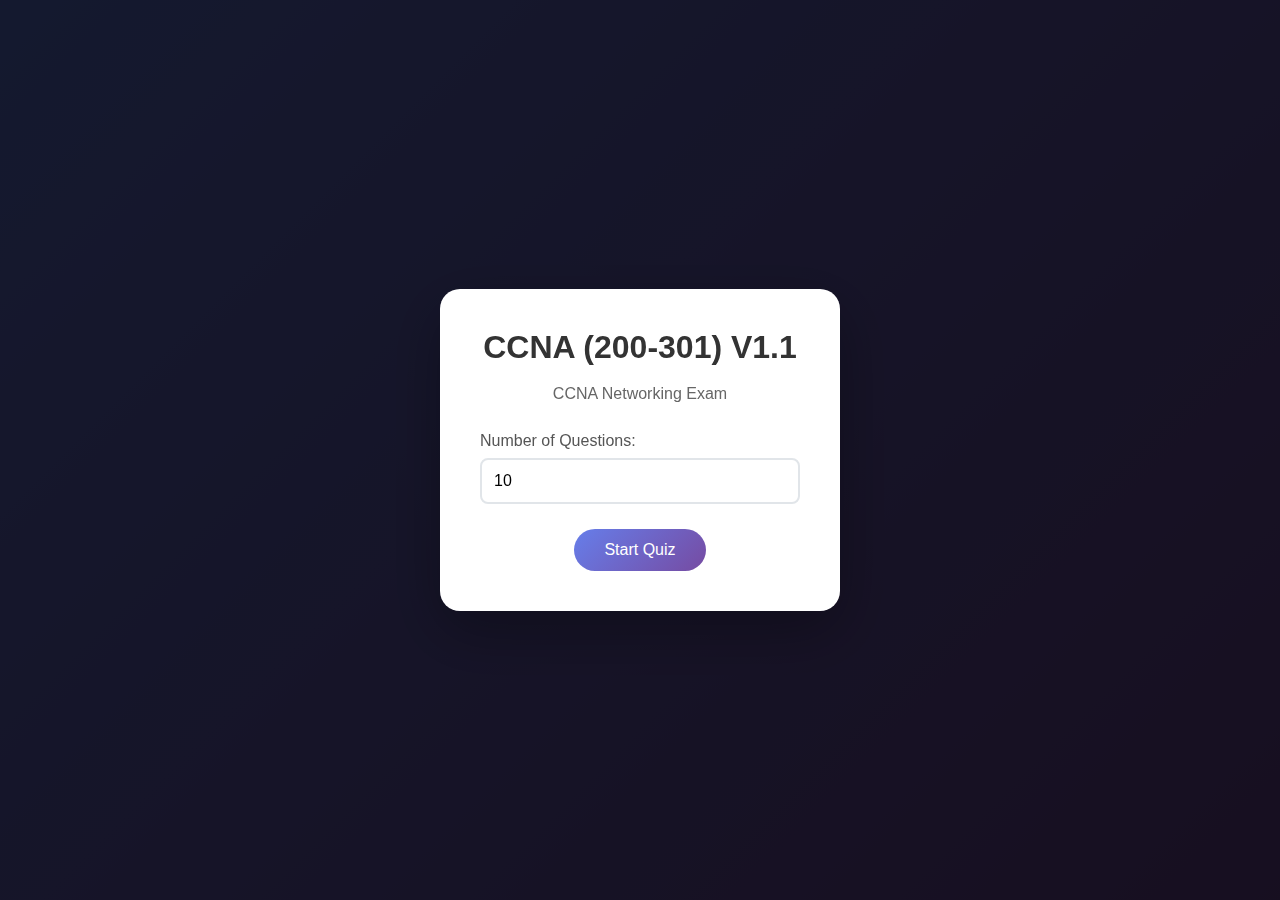
<file: index_2.html>
<!DOCTYPE html>
<html lang="en">
<head>
  <meta charset="UTF-8">
  <meta name="viewport" content="width=device-width, initial-scale=1.0">
  <title>Quiz App</title>
  <style>
:root {
    /* Primary Colors */
    --color-primary: #667eea;
    --color-primary-dark: #764ba2;
    --color-primary-light: #f0f2ff;
    
    /* Semantic Colors */
    --color-success: #28a745;
    --color-success-bg: #d1edcc;
    --color-success-text: #155724;
    --color-error: #dc3545;
    --color-error-bg: #f8d7da;
    --color-error-text: #721c24;
    
    /* Neutral Colors */
    --color-white: #ffffff;
    --color-bg-light: #f8f9fa;
    --color-border: #e1e5e9;
    --color-text-dark: #333333;
    --color-text-medium: #555555;
    --color-text-light: #666666;
    --color-gray: #6c757d;
    --color-gray-dark: #545b62;
    
    /* Overlay */
    --color-overlay: rgba(0, 0, 0, 0.8);
    --color-overlay-light: rgba(255, 255, 255, 0.3);
    
    /* Spacing */
    --spacing-xs: 8px;
    --spacing-sm: 12px;
    --spacing-md: 15px;
    --spacing-lg: 20px;
    --spacing-xl: 25px;
    --spacing-2xl: 30px;
    --spacing-3xl: 40px;
    
    /* Border Radius */
    --radius-sm: 6px;
    --radius-md: 8px;
    --radius-lg: 10px;
    --radius-xl: 20px;
    --radius-pill: 25px;
    
    /* Shadows */
    --shadow-sm: 0 4px 15px rgba(0, 0, 0, 0.1);
    --shadow-md: 0 20px 60px rgba(0, 0, 0, 0.1);
    --shadow-lg: 0 20px 60px rgba(0, 0, 0, 0.3);
    --shadow-primary: 0 8px 25px rgba(102, 126, 234, 0.4);
    --shadow-gray: 0 8px 25px rgba(108, 117, 125, 0.4);
}

* {
    margin: 0;
    padding: 0;
    box-sizing: border-box;
}

body {
    font-family: 'Segoe UI', Tahoma, Geneva, Verdana, sans-serif;
    background: linear-gradient(135deg, var(--color-primary) 0%, var(--color-primary-dark) 100%);
    min-height: 100vh;
    display: flex;
    align-items: center;
    justify-content: center;
    padding: var(--spacing-lg);
}

.hidden {
    display: none !important;
}

/* Modal Styles */
.modal {
    position: fixed;
    top: 0;
    left: 0;
    width: 100%;
    height: 100%;
    background: var(--color-overlay);
    display: flex;
    align-items: center;
    justify-content: center;
    z-index: 1000;
    animation: fadeIn 0.3s ease;
}

.modal-content {
    background: var(--color-white);
    padding: var(--spacing-3xl);
    border-radius: var(--radius-xl);
    box-shadow: var(--shadow-lg);
    text-align: center;
    max-width: 400px;
    width: 100%;
    animation: slideIn 0.3s ease;
}

.modal-content h1 {
    color: var(--color-text-dark);
    margin-bottom: var(--spacing-md);
    font-size: 2em;
}

.modal-content p {
    color: var(--color-text-light);
    margin-bottom: var(--spacing-xl);
    line-height: 1.6;
}

.input-group {
    margin-bottom: var(--spacing-xl);
    text-align: left;
}

.input-group label {
    display: block;
    margin-bottom: var(--spacing-xs);
    color: var(--color-text-medium);
    font-weight: 500;
}

.input-group input {
    width: 100%;
    padding: var(--spacing-sm);
    border: 2px solid var(--color-border);
    border-radius: var(--radius-md);
    font-size: 16px;
    transition: border-color 0.3s;
}

.input-group input:focus {
    outline: none;
    border-color: var(--color-primary);
}

.btn {
    background: linear-gradient(135deg, var(--color-primary) 0%, var(--color-primary-dark) 100%);
    color: var(--color-white);
    border: none;
    padding: var(--spacing-sm) var(--spacing-2xl);
    border-radius: var(--radius-pill);
    font-size: 16px;
    cursor: pointer;
    transition: all 0.3s ease;
    font-weight: 500;
}

.btn:hover {
    transform: translateY(-2px);
    box-shadow: var(--shadow-primary);
}

/* Quiz Container */
.quiz-container {
    background: var(--color-white);
    border-radius: var(--radius-xl);
    box-shadow: var(--shadow-md);
    max-width: 800px;
    width: 100%;
    overflow: hidden;
    animation: slideIn 0.5s ease;
}

.quiz-header {
    background: linear-gradient(135deg, var(--color-primary) 0%, var(--color-primary-dark) 100%);
    color: var(--color-white);
    padding: var(--spacing-xl);
    text-align: center;
}

.progress-bar {
    background: var(--color-overlay-light);
    height: 8px;
    border-radius: 4px;
    margin-top: var(--spacing-md);
    overflow: hidden;
}

.progress-fill {
    background: var(--color-white);
    height: 100%;
    border-radius: 4px;
    transition: width 0.5s ease;
    width: 0%;
}

.quiz-body {
    padding: var(--spacing-3xl);
}

.question-container {
    margin-bottom: var(--spacing-2xl);
}

/* Question ID Badge in Controls */
.question-id {
    background: linear-gradient(135deg, var(--color-primary) 0%, var(--color-primary-dark) 100%);
    color: var(--color-white);
    padding: var(--spacing-xs) var(--spacing-md);
    border-radius: var(--radius-md);
    font-weight: 600;
    font-size: 0.85em;
    white-space: nowrap;
    box-shadow: var(--shadow-sm);
    letter-spacing: 0.5px;
    margin-right: auto;
}

.question-title {
    white-space: pre-line;
    font-size: 1.4em;
    color: var(--color-text-dark);
    margin-bottom: var(--spacing-lg);
    line-height: 1.5;
}

.question-image {
    max-width: 100%;
    max-height: 300px;
    border-radius: var(--radius-lg);
    margin-bottom: var(--spacing-lg);
    box-shadow: var(--shadow-sm);
}

/* Choice Styles */
.choices {
    display: grid;
    gap: var(--spacing-sm);
}

.choice-item {
    display: flex;
    align-items: flex-start;
    padding: var(--spacing-md);
    border: 2px solid var(--color-border);
    border-radius: var(--radius-lg);
    cursor: pointer;
    transition: all 0.3s ease;
    background: var(--color-bg-light);
    min-height: auto;
}

.choice-item label {
    white-space: pre-line;
    line-height: 1.4;
    text-align: left;
    cursor: pointer;
    flex: 1;
}

.choice-item:hover {
    border-color: var(--color-primary);
    background: var(--color-primary-light);
}

.choice-item input {
    margin-right: var(--spacing-sm);
    transform: scale(1.2);
    cursor: pointer;
}

.choice-item.correct {
    background: var(--color-success-bg);
    border-color: var(--color-success);
    color: var(--color-success-text);
}

.choice-item.incorrect {
    background: var(--color-error-bg);
    border-color: var(--color-error);
    color: var(--color-error-text);
}

.choice-item.correct::after {
    content: '✓';
    margin-left: auto;
    font-weight: bold;
    color: var(--color-success);
}

.choice-item.incorrect::after {
    content: '✗';
    margin-left: auto;
    font-weight: bold;
    color: var(--color-error);
}

/* Matching Styles */
.matching-container {
    display: grid;
    gap: var(--spacing-md);
}

.matching-item {
    display: flex;
    align-items: center;
    padding: var(--spacing-md);
    background: var(--color-bg-light);
    border-radius: var(--radius-lg);
    border: 2px solid var(--color-border);
}

.matching-text {
    flex: 1;
    font-weight: 500;
    color: var(--color-text-dark);
}

.matching-arrow {
    margin: 0 var(--spacing-md);
    color: var(--color-primary);
    font-weight: bold;
}

.matching-select {
    flex: 1;
    padding: var(--spacing-xs) var(--spacing-sm);
    border: 1px solid #ddd;
    border-radius: var(--radius-sm);
    font-size: 14px;
}

.matching-select.correct {
    background: var(--color-success-bg);
    border-color: var(--color-success);
}

.matching-select.incorrect {
    background: var(--color-error-bg);
    border-color: var(--color-error);
}

/* Quiz Controls */
.quiz-controls {
    display: flex;
    justify-content: flex-end;
    align-items: center;
    gap: var(--spacing-md);
    padding: var(--spacing-2xl);
    background: var(--color-bg-light);
    border-top: 1px solid var(--color-border);
}

.btn-secondary {
    background: var(--color-gray);
}

.btn-secondary:hover {
    background: var(--color-gray-dark);
    box-shadow: var(--shadow-gray);
}

/* Results */
.results-container {
    text-align: center;
    padding: var(--spacing-3xl);
}

.results-title {
    font-size: 2.5em;
    color: var(--color-text-dark);
    margin-bottom: var(--spacing-lg);
}

.score-display {
    font-size: 3em;
    font-weight: bold;
    color: var(--color-primary);
    margin: var(--spacing-lg) 0;
}

.score-breakdown {
    display: grid;
    grid-template-columns: repeat(auto-fit, minmax(150px, 1fr));
    gap: var(--spacing-lg);
    margin: var(--spacing-2xl) 0;
}

.score-item {
    padding: var(--spacing-lg);
    background: var(--color-bg-light);
    border-radius: var(--radius-lg);
    border: 2px solid var(--color-border);
}

.score-value {
    font-size: 1.8em;
    font-weight: bold;
    color: var(--color-text-dark);
}

.score-label {
    color: var(--color-text-light);
    margin-top: 5px;
}

.results-actions {
    display: flex;
    gap: var(--spacing-md);
    justify-content: center;
    flex-wrap: wrap;
    margin-top: var(--spacing-2xl);
}

/* Review Mode Styles */
.review-container {
    padding: var(--spacing-3xl);
}

.review-header {
    text-align: center;
    margin-bottom: var(--spacing-3xl);
}

.review-title {
    font-size: 2em;
    color: var(--color-text-dark);
    margin-bottom: var(--spacing-md);
}

.review-filter {
    display: flex;
    gap: var(--spacing-sm);
    justify-content: center;
    margin-top: var(--spacing-lg);
}

.filter-btn {
    padding: var(--spacing-xs) var(--spacing-lg);
    border: 2px solid var(--color-border);
    background: var(--color-white);
    border-radius: var(--radius-pill);
    cursor: pointer;
    transition: all 0.3s ease;
    font-weight: 500;
    color: var(--color-text-dark);
}

.filter-btn:hover {
    border-color: var(--color-primary);
    background: var(--color-primary-light);
}

.filter-btn.active {
    background: linear-gradient(135deg, var(--color-primary) 0%, var(--color-primary-dark) 100%);
    color: var(--color-white);
    border-color: var(--color-primary);
}

.review-questions {
    display: flex;
    flex-direction: column;
    gap: var(--spacing-2xl);
}

.review-question-card {
    background: var(--color-white);
    border: 2px solid var(--color-border);
    border-radius: var(--radius-lg);
    padding: var(--spacing-2xl);
    box-shadow: var(--shadow-sm);
}

.review-question-card.correct {
    border-color: var(--color-success);
    background: linear-gradient(to right, var(--color-success-bg) 0%, var(--color-white) 5%);
}

.review-question-card.incorrect {
    border-color: var(--color-error);
    background: linear-gradient(to right, var(--color-error-bg) 0%, var(--color-white) 5%);
}

.review-card-header {
    display: flex;
    align-items: center;
    justify-content: space-between;
    margin-bottom: var(--spacing-lg);
    flex-wrap: wrap;
    gap: var(--spacing-sm);
}

.review-question-number {
    font-weight: 600;
    color: var(--color-text-dark);
    font-size: 1.1em;
}

.review-status-badge {
    padding: var(--spacing-xs) var(--spacing-md);
    border-radius: var(--radius-pill);
    font-weight: 600;
    font-size: 0.9em;
    display: flex;
    align-items: center;
    gap: var(--spacing-xs);
}

.review-status-badge.correct {
    background: var(--color-success);
    color: var(--color-white);
}

.review-status-badge.incorrect {
    background: var(--color-error);
    color: var(--color-white);
}

.review-question-text {
    font-size: 1.2em;
    color: var(--color-text-dark);
    margin-bottom: var(--spacing-lg);
    line-height: 1.6;
    white-space: pre-line;
}

.review-question-image {
    max-width: 100%;
    max-height: 300px;
    border-radius: var(--radius-lg);
    margin-bottom: var(--spacing-lg);
    box-shadow: var(--shadow-sm);
}

.review-choices {
    display: flex;
    flex-direction: column;
    gap: var(--spacing-sm);
}

.review-choice {
    padding: var(--spacing-md);
    border: 2px solid var(--color-border);
    border-radius: var(--radius-lg);
    background: var(--color-bg-light);
    display: flex;
    align-items: flex-start;
    gap: var(--spacing-sm);
}

.review-choice.your-answer {
    border-color: var(--color-primary);
    background: var(--color-primary-light);
    font-weight: 500;
}

.review-choice.correct-answer {
    border-color: var(--color-success);
    background: var(--color-success-bg);
    color: var(--color-success-text);
}

.review-choice.your-incorrect {
    border-color: var(--color-error);
    background: var(--color-error-bg);
    color: var(--color-error-text);
}

.review-choice-icon {
    font-weight: bold;
    font-size: 1.2em;
    min-width: 20px;
}

.review-choice-text {
    flex: 1;
    line-height: 1.4;
    white-space: pre-line;
}

.review-choice-label {
    font-size: 0.85em;
    font-weight: 600;
    padding: 2px var(--spacing-xs);
    border-radius: 4px;
    margin-left: auto;
    white-space: nowrap;
}

.label-your-answer {
    background: var(--color-primary);
    color: var(--color-white);
}

.label-correct {
    background: var(--color-success);
    color: var(--color-white);
}

.label-incorrect {
    background: var(--color-error);
    color: var(--color-white);
}

/* Review Matching Styles */
.review-matching {
    display: flex;
    flex-direction: column;
    gap: var(--spacing-sm);
}

.review-matching-item {
    padding: var(--spacing-md);
    border: 2px solid var(--color-border);
    border-radius: var(--radius-lg);
    background: var(--color-bg-light);
}

.review-matching-item.correct {
    border-color: var(--color-success);
    background: var(--color-success-bg);
}

.review-matching-item.incorrect {
    border-color: var(--color-error);
    background: var(--color-error-bg);
}

.review-matching-pair {
    display: flex;
    align-items: center;
    gap: var(--spacing-md);
    flex-wrap: wrap;
}

.review-matching-left,
.review-matching-right {
    flex: 1;
    min-width: 150px;
}

.review-matching-arrow {
    color: var(--color-primary);
    font-weight: bold;
}

.review-matching-status {
    font-size: 0.9em;
    margin-top: var(--spacing-xs);
    font-style: italic;
}

.review-matching-status.correct {
    color: var(--color-success);
}

.review-matching-status.incorrect {
    color: var(--color-error);
}

/* Animations */
@keyframes fadeIn {
    from { opacity: 0; }
    to { opacity: 1; }
}

@keyframes slideIn {
    from { 
        opacity: 0; 
        transform: translateY(30px); 
    }
    to { 
        opacity: 1; 
        transform: translateY(0); 
    }
}

/* Responsive */
@media (max-width: 768px) {
    .quiz-body {
        padding: var(--spacing-lg);
    }
    
    .modal-content {
        padding: var(--spacing-2xl) var(--spacing-lg);
        margin: var(--spacing-lg);
    }
    
    .score-breakdown {
        grid-template-columns: 1fr;
    }
    
    .question-header {
        flex-direction: column;
        align-items: flex-start;
        gap: var(--spacing-sm);
    }
    
    .quiz-controls {
        flex-wrap: wrap;
    }
    
    .question-id {
        order: -1;
        width: 100%;
        text-align: center;
    }
}
  </style>
</head>
<body>
    <!-- Start Modal -->
    <div id="startModal" class="modal">
        <div class="modal-content">
            <h1 id="modal-title">Loading...</h1>
            <p id="modal-description">Please wait...</p>
            <div class="input-group">
                <label for="question-count">Number of Questions:</label>
                <input type="number" id="question-count" min="1" max="50" value="10">
            </div>
            <button id="startButton" class="btn">Start Quiz</button>
        </div>
    </div>

    <!-- Quiz Container -->
    <div class="quiz-container hidden">
        <!-- Header with Progress -->
        <div class="quiz-header">
            <h2 id="quiz-progress">Question 1 of 10</h2>
            <div class="progress-bar">
                <div class="progress-fill" id="progress-fill"></div>
            </div>
        </div>

        <!-- Quiz Body -->
        <div class="quiz-body">
            <div id="quiz-question" class="question-container">
                <!-- Question content will be dynamically inserted by JavaScript -->
            </div>
        </div>

        <!-- Controls -->
        <div class="quiz-controls">
            <div class="question-id">ID: Q-001</div>
            <button id="submitButton" class="btn">Submit Answer</button>
            <button id="nextButton" class="btn btn-secondary hidden">Next Question</button>
        </div>
    </div>

    <script src="script3.js"></script>
</body>
</html>
</file>
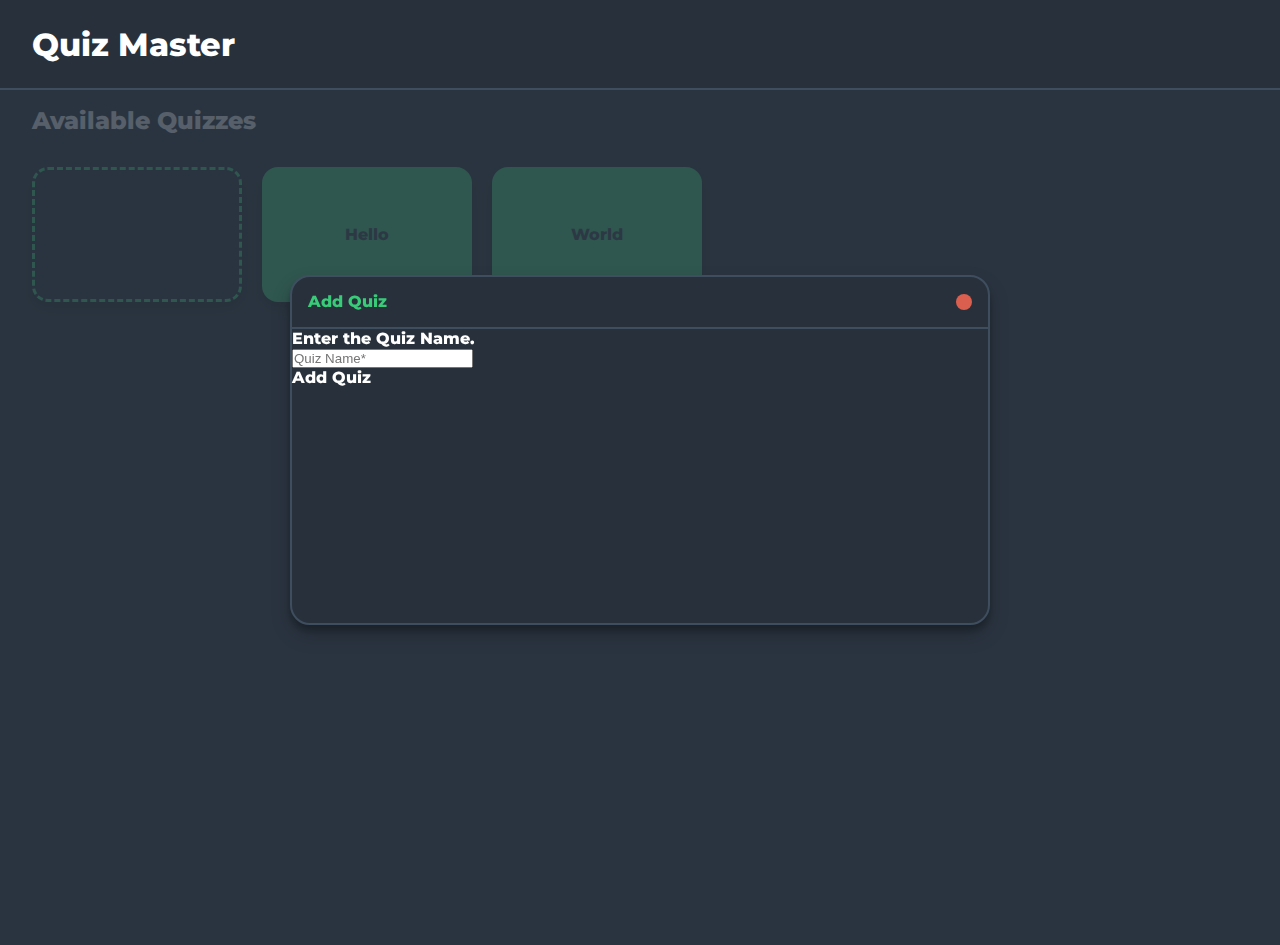
<file: main.html>
<!DOCTYPE html>
<html lang="en">
<head>
	<meta charset="UTF-8">
	<meta http-equiv="X-UA-Compatible" content="IE=edge">
	<meta name="viewport" content="width=device-width, initial-scale=1.0">
	<title>Quiz Master</title>
	
	<!-- CSS FILES -->
    <link rel="stylesheet" href="/styles/main.css">
	<link href='https://cdn.boxicons.com/fonts/basic/boxicons.min.css' rel='stylesheet'>

	<!-- FONTS -->
	<link rel="preconnect" href="https://fonts.googleapis.com">
	<link rel="preconnect" href="https://fonts.gstatic.com" crossorigin>
	<link href="https://fonts.googleapis.com/css2?family=Montserrat:wght@100;200;300;400;500;600;700;800;900&family=Inter:ital,opsz,wght@0,14..32,100..900;1,14..32,100..900&display=swap" rel="stylesheet">

</head>
<body class="dark-theme montserrat-font" id = "main-body">

	<!-- HEADER SECTION -->
	<header class="header" id="header">
		<div class="header-title">Quiz Master</div>
		<div id="dm-button" class="bx bxs-sun-dim"></div>
	</header>

	<!-- MAIN SECTION -->
	<section class="main" id="main">
		<div class="main-text">Available Quizzes</div>
        <div class="quiz-container" id="quiz-container">
			<div class="add-card"><div class="bx bx-plus logo"></div></div>
            <div class="quiz-card">Hello</div>
            <div class="quiz-card">World</div>
        </div>
	</section>
	
	<!-- POP-UP: ADD NEW QUIZ -->
	<!-- POP-UP: SELECT TO EDIT QUIZ OR TAKE THE QUIZ -->
	<div class="transparent-bg"></div>
	<div class="quiz-modal">
			<div class="modal-header">
				<div>Add Quiz</div>
				<div class="modal-close-button bx bx-x"></div>
			</div>
			<div class="modal-content">
				<div class="add-quiz">
					<div class="add-quiz-text">Enter the Quiz Name.</div>
					<input id="quiz-input" class="inter" type="text" placeholder="Quiz Name*">
					<div class="add-quiz-button">Add Quiz</div>
				</div>
				<div class="start-quiz hidden">World</div>
			</div>
	</div>
	<script type="text/javascript" src="/js/dark_mode.js"></script>
</body>
</html>
</file>
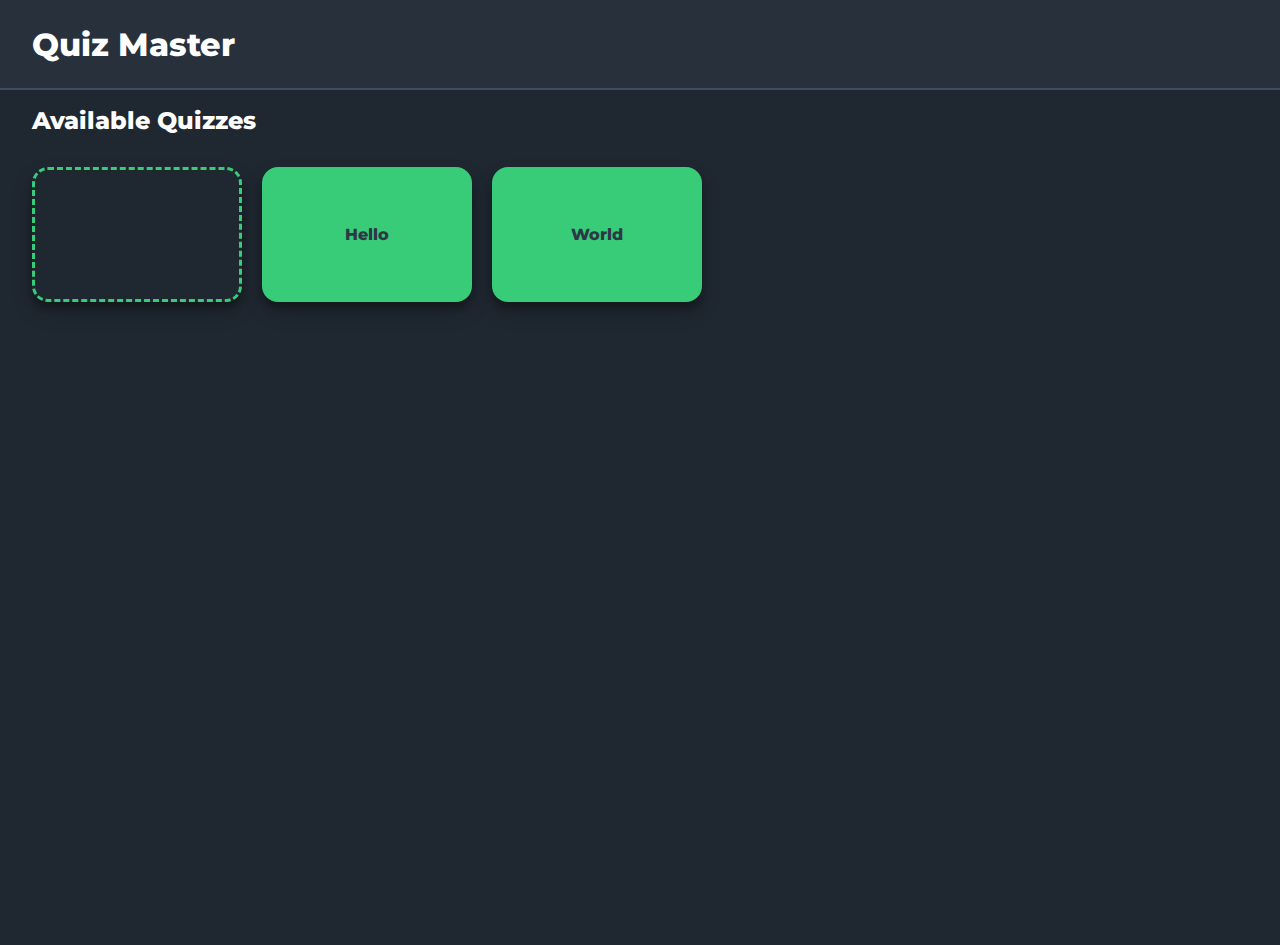
<file: old-main.html>
<!DOCTYPE html>
<html lang="en">
<head>
	<meta charset="UTF-8">
	<meta http-equiv="X-UA-Compatible" content="IE=edge">
	<meta name="viewport" content="width=device-width, initial-scale=1.0">
	<title>Quiz Master</title>
	
	<!-- CSS FILES -->
    <link rel="stylesheet" href="/styles/main.css">
	<link rel="stylesheet" href="/styles/add-quiz-modal.css">
	<link rel="stylesheet" href="/styles/start-quiz-modal.css">
	<link href='https://cdn.boxicons.com/fonts/basic/boxicons.min.css' rel='stylesheet'>

	<!-- FONTS -->
	<link rel="preconnect" href="https://fonts.googleapis.com">
	<link rel="preconnect" href="https://fonts.gstatic.com" crossorigin>
	<link href="https://fonts.googleapis.com/css2?family=Montserrat:wght@100;200;300;400;500;600;700;800;900&family=Inter:ital,opsz,wght@0,14..32,100..900;1,14..32,100..900&display=swap" rel="stylesheet">

</head>
<body class="dark-theme montserrat-font" id = "main-body">

	<!-- HEADER SECTION -->
	<header class="header" id="header">
		<div class="header-title">Quiz Master</div>
		<div id="dm-button" class="bx bxs-sun-dim"></div>
	</header>

	<!-- MAIN SECTION -->
	<section class="main" id="main">
		<div class="main-text">Available Quizzes</div>
        <div class="quiz-container" id="quiz-container">
			<div id="add-card" class="add-card"><div class="bx bx-plus logo"></div></div>
            <div class="quiz-card">Hello</div>
            <div class="quiz-card">World</div>
        </div>
	</section>
	
	<!-- POP-UP: ADD NEW QUIZ -->
	<!-- POP-UP: SELECT TO EDIT QUIZ OR TAKE THE QUIZ -->
	<div class="transparent-bg hidden"></div>
	<div class="quiz-modal hidden">
			<div class="modal-header">
				<div>Add Quiz</div>
				<div class="modal-close-button bx bx-x"></div>
			</div>
			<div class="modal-content">
				<div class="add-quiz">
					<div class="add-quiz-text">Enter the Quiz Name.</div>
					<div class="quiz-name-input">
						<input type="text" id="quiz-input" required/>
						<div class="placeholder inter-font">Class code<span>*</span></div>
					</div>
					<div class="quiz-bottom"><div class="add-quiz-button">Add Quiz</div></div>
				</div>
				<div class="start-quiz">
					<div class="start-quiz-text">What do you want to do?</div>
					<div class="start-quiz-buttons">
						<div id="take-quiz-button" class="take-quiz-button"><i class="bx bxs-play"></i>Let's Play</div>
						<div id="edit-quiz-button" class="edit-quiz-button"><i class="bx bxs-edit"></i>Edit</div>
					</div>
				</div>
			</div>
	</div>
	<script type="text/javascript" src="/js/toggle.js"></script>
	<!-- <script type="text/javascript" src="/js/quiz.js"></script> -->
</body>
</html>
</file>
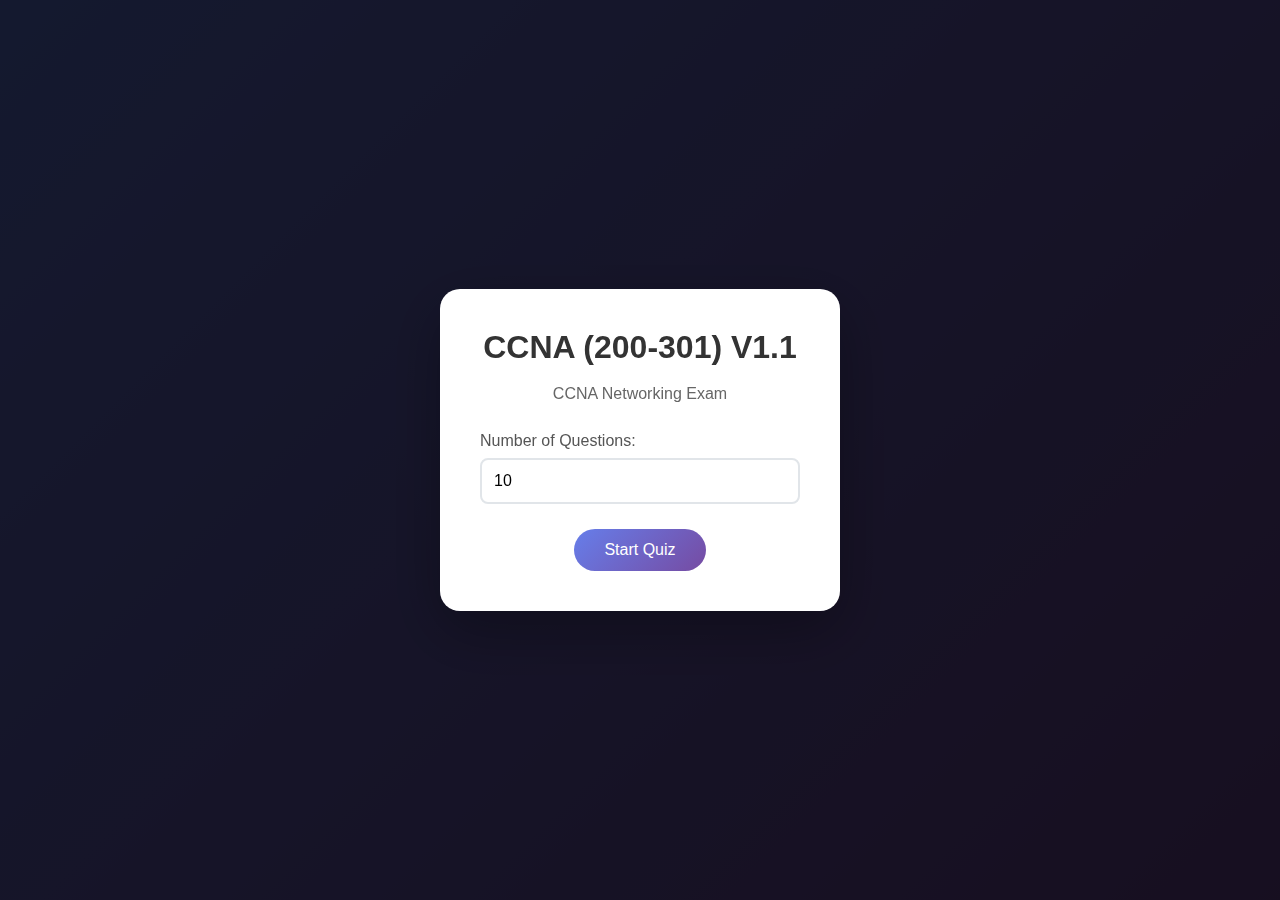
<file: old_index.html>
<!DOCTYPE html>
<html lang="en">
<head>
  <meta charset="UTF-8">
  <meta name="viewport" content="width=device-width, initial-scale=1.0">
  <title>Quiz App</title>
  <link rel="stylesheet" href="style2.css">
</head>
<body>
    <!-- Start Modal -->
    <div id="startModal" class="modal">
        <div class="modal-content">
            <h1 id="modal-title">Loading...</h1>
            <p id="modal-description">Please wait...</p>
            <div class="input-group">
                <label for="question-count">Number of Questions:</label>
                <input type="number" id="question-count" min="1" max="50" value="10">
            </div>
            <button id="startButton" class="btn">Start Quiz</button>
        </div>
    </div>

    <!-- Quiz Container -->
    <div class="quiz-container hidden">
        <!-- Header with Progress -->
        <div class="quiz-header">
            <h2 id="quiz-progress">Question 1 of 10</h2>
            <div class="progress-bar">
                <div class="progress-fill" id="progress-fill"></div>
            </div>
        </div>

        <!-- Quiz Body -->
        <div class="quiz-body">
            <div id="quiz-question" class="question-container">
                <!-- Question content will be inserted here -->
            </div>
        </div>

        <!-- Controls -->
        <div class="quiz-controls">
            <div class="question-id">ID: Q-001</div>
            <button id="submitButton" class="btn">Submit Answer</button>
            <button id="nextButton" class="btn btn-secondary hidden">Next Question</button>
        </div>
    </div>

    <script src="script.js"></script>
</body>
</html>
</file>
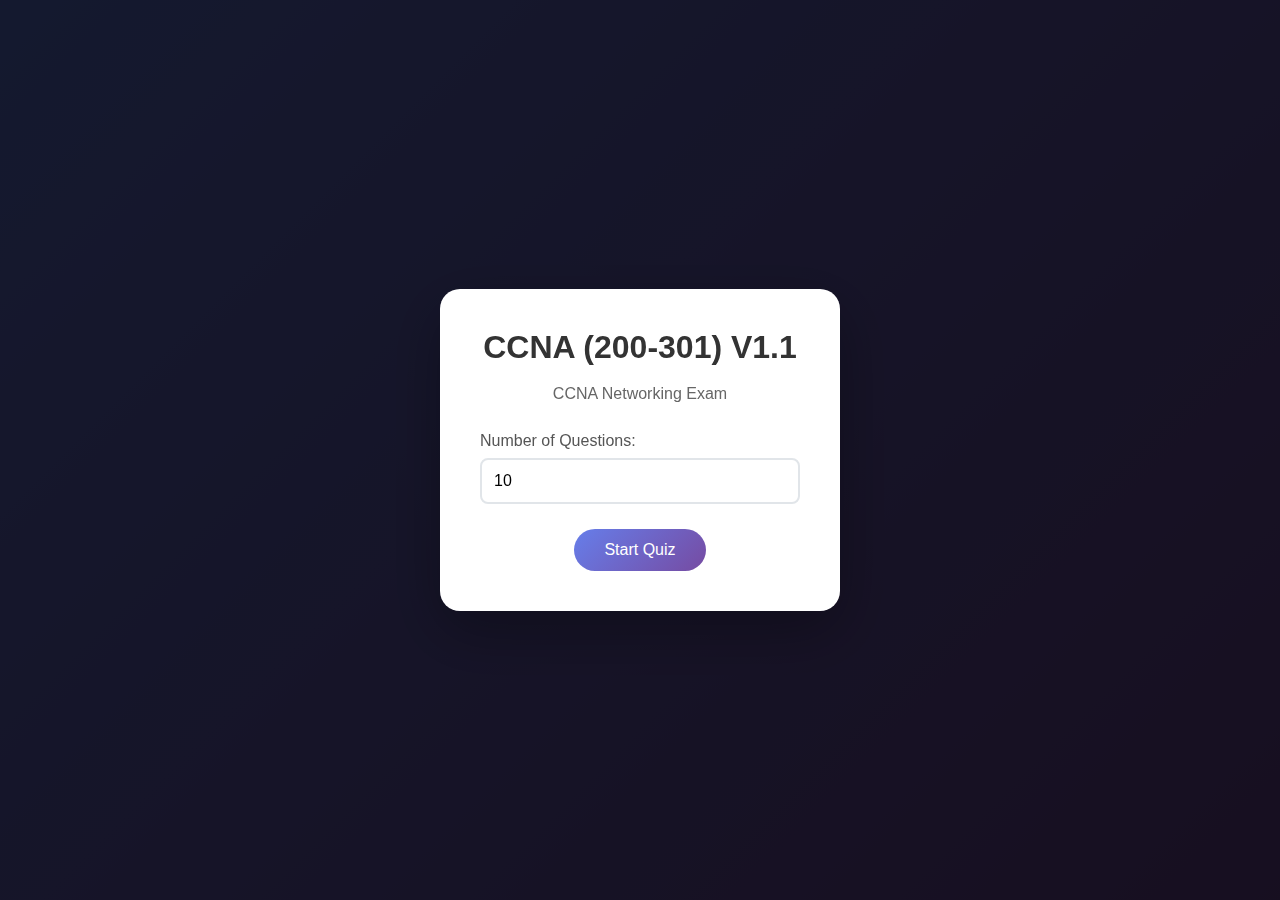
<file: overall.html>
<!DOCTYPE html>
<html lang="en">
<head>
  <meta charset="UTF-8">
  <meta name="viewport" content="width=device-width, initial-scale=1.0">
  <title>Quiz App</title>
  <style>
    * {
    margin: 0;
    padding: 0;
    box-sizing: border-box;
}

body {
    font-family: 'Segoe UI', Tahoma, Geneva, Verdana, sans-serif;
    background: linear-gradient(135deg, #667eea 0%, #764ba2 100%);
    min-height: 100vh;
    display: flex;
    align-items: center;
    justify-content: center;
    padding: 20px;
}

.hidden {
    display: none !important;
}

/* Modal Styles */
.modal {
    position: fixed;
    top: 0;
    left: 0;
    width: 100%;
    height: 100%;
    background: rgba(0, 0, 0, 0.8);
    display: flex;
    align-items: center;
    justify-content: center;
    z-index: 1000;
    animation: fadeIn 0.3s ease;
}

.modal-content {
    background: white;
    padding: 40px;
    border-radius: 20px;
    box-shadow: 0 20px 60px rgba(0, 0, 0, 0.3);
    text-align: center;
    max-width: 400px;
    width: 100%;
    animation: slideIn 0.3s ease;
}

.modal-content h1 {
    color: #333;
    margin-bottom: 15px;
    font-size: 2em;
}

.modal-content p {
    color: #666;
    margin-bottom: 25px;
    line-height: 1.6;
}

.input-group {
    margin-bottom: 25px;
    text-align: left;
}

.input-group label {
    display: block;
    margin-bottom: 8px;
    color: #555;
    font-weight: 500;
}

.input-group input {
    width: 100%;
    padding: 12px;
    border: 2px solid #e1e5e9;
    border-radius: 8px;
    font-size: 16px;
    transition: border-color 0.3s;
}

.input-group input:focus {
    outline: none;
    border-color: #667eea;
}

.btn {
    background: linear-gradient(135deg, #667eea 0%, #764ba2 100%);
    color: white;
    border: none;
    padding: 12px 30px;
    border-radius: 25px;
    font-size: 16px;
    cursor: pointer;
    transition: all 0.3s ease;
    font-weight: 500;
}

.btn:hover {
    transform: translateY(-2px);
    box-shadow: 0 8px 25px rgba(102, 126, 234, 0.4);
}

/* Quiz Container */
.quiz-container {
    background: white;
    border-radius: 20px;
    box-shadow: 0 20px 60px rgba(0, 0, 0, 0.1);
    max-width: 800px;
    width: 100%;
    overflow: hidden;
    animation: slideIn 0.5s ease;
}

.quiz-header {
    background: linear-gradient(135deg, #667eea 0%, #764ba2 100%);
    color: white;
    padding: 25px;
    text-align: center;
}

.progress-bar {
    background: rgba(255, 255, 255, 0.3);
    height: 8px;
    border-radius: 4px;
    margin-top: 15px;
    overflow: hidden;
}

.progress-fill {
    background: white;
    height: 100%;
    border-radius: 4px;
    transition: width 0.5s ease;
    width: 0%;
}

.quiz-body {
    padding: 40px;
}

.question-container {
    margin-bottom: 30px;
}

.question-title {
    white-space: pre-line;
    font-size: 1.4em;
    color: #333;
    margin-bottom: 20px;
    line-height: 1.5;
}

.question-image {
    max-width: 100%;
    max-height: 300px;
    border-radius: 10px;
    margin-bottom: 20px;
    box-shadow: 0 4px 15px rgba(0, 0, 0, 0.1);
}

/* Choice Styles */
.choices {
    display: grid;
    gap: 12px;
}

.choice-item {
    display: flex;
    /* align-items: center; */
    padding: 15px;
    border: 2px solid #e1e5e9;
    border-radius: 10px;
    cursor: pointer;
    transition: all 0.3s ease;
    background: #f8f9fa;
}

.choice-item label {
    white-space: pre-line;  /* This preserves line breaks from \n */
    /* font-family: 'Courier New', monospace; */
    line-height: 1.4;
    text-align: left;
}

.choice-item {
    align-items: flex-start;  /* Align to top instead of center for multi-line */
    min-height: auto;
}

.choice-item:hover {
    border-color: #667eea;
    background: #f0f2ff;
}

.choice-item input {
    margin-right: 12px;
    transform: scale(1.2);
}

.choice-item.correct {
    background: #d1edcc;
    border-color: #28a745;
    color: #155724;
}

.choice-item.incorrect {
    background: #f8d7da;
    border-color: #dc3545;
    color: #721c24;
}

.choice-item.correct::after {
    content: '✓';
    margin-left: auto;
    font-weight: bold;
    color: #28a745;
}

.choice-item.incorrect::after {
    content: '✗';
    margin-left: auto;
    font-weight: bold;
    color: #dc3545;
}

/* Matching Styles */
.matching-container {
    display: grid;
    gap: 15px;
}

.matching-item {
    display: flex;
    align-items: center;
    padding: 15px;
    background: #f8f9fa;
    border-radius: 10px;
    border: 2px solid #e1e5e9;
}

.matching-text {
    flex: 1;
    font-weight: 500;
    color: #333;
}

.matching-arrow {
    margin: 0 15px;
    color: #667eea;
    font-weight: bold;
}

.matching-select {
    flex: 1;
    padding: 8px 12px;
    border: 1px solid #ddd;
    border-radius: 6px;
    font-size: 14px;
}

.matching-select.correct {
    background: #d1edcc;
    border-color: #28a745;
}

.matching-select.incorrect {
    background: #f8d7da;
    border-color: #dc3545;
}

/* Quiz Controls */
.quiz-controls {
    display: flex;
    justify-content: center;
    gap: 15px;
    padding: 30px;
    background: #f8f9fa;
    border-top: 1px solid #e1e5e9;
}

.btn-secondary {
    background: #6c757d;
}

.btn-secondary:hover {
    background: #545b62;
    box-shadow: 0 8px 25px rgba(108, 117, 125, 0.4);
}

/* Results */
.results-container {
    text-align: center;
    padding: 40px;
}

.results-title {
    font-size: 2.5em;
    color: #333;
    margin-bottom: 20px;
}

.score-display {
    font-size: 3em;
    font-weight: bold;
    color: #667eea;
    margin: 20px 0;
}

.score-breakdown {
    display: grid;
    grid-template-columns: repeat(auto-fit, minmax(150px, 1fr));
    gap: 20px;
    margin: 30px 0;
}

.score-item {
    padding: 20px;
    background: #f8f9fa;
    border-radius: 10px;
    border: 2px solid #e1e5e9;
}

.score-value {
    font-size: 1.8em;
    font-weight: bold;
    color: #333;
}

.score-label {
    color: #666;
    margin-top: 5px;
}

/* Animations */
@keyframes fadeIn {
    from { opacity: 0; }
    to { opacity: 1; }
}

@keyframes slideIn {
    from { 
        opacity: 0; 
        transform: translateY(30px); 
    }
    to { 
        opacity: 1; 
        transform: translateY(0); 
    }
}

/* Responsive */
@media (max-width: 768px) {
    .quiz-body {
        padding: 20px;
    }
    
    .modal-content {
        padding: 30px 20px;
        margin: 20px;
    }
    
    .score-breakdown {
        grid-template-columns: 1fr;
    }
}
  </style>
</head>
<body>
    <!-- Start Modal -->
    <div id="startModal" class="modal">
        <div class="modal-content">
            <h1 id="modal-title">Loading...</h1>
            <p id="modal-description">Please wait...</p>
            <div class="input-group">
                <label for="question-count">Number of Questions:</label>
                <input type="number" id="question-count" min="1" max="50" value="10">
            </div>
            <button id="startButton" class="btn">Start Quiz</button>
        </div>
    </div>

    <!-- Quiz Container -->
    <div class="quiz-container hidden">
        <!-- Header with Progress -->
        <div class="quiz-header">
            <h2 id="quiz-progress">Question 1 of 10</h2>
            <div class="progress-bar">
                <div class="progress-fill" id="progress-fill"></div>
            </div>
        </div>

        <!-- Quiz Body -->
        <div class="quiz-body">
            <div id="quiz-question" class="question-container">
                <!-- Question content will be inserted here -->
            </div>
        </div>

        <!-- Controls -->
        <div class="quiz-controls">
            <button id="submitButton" class="btn">Submit Answer</button>
            <button id="nextButton" class="btn btn-secondary hidden">Next Question</button>
        </div>
    </div>

    <script>
        // Quiz Application Class
class QuizApp {
    constructor() {
        this.quizData = null;
        this.questions = [];
        this.currentIndex = 0;
        this.userAnswers = [];
        this.score = 0;
        this.timeStarted = null;
        
        this.initializeEventListeners();
        this.loadQuiz();
    }

    // Utility function to shuffle array
    shuffle(array) {
        const shuffled = [...array];
        for (let i = shuffled.length - 1; i > 0; i--) {
            const j = Math.floor(Math.random() * (i + 1));
            [shuffled[i], shuffled[j]] = [shuffled[j], shuffled[i]];
        }
        return shuffled;
    }

    // Load quiz data
    async loadQuiz() {
        try {
            // Since we can't fetch the actual file, let's use the sample data you provided
            const response = await fetch("quiz_files/ccna.json");
            this.quizData = await response.json();

            // Fill modal info
            document.getElementById("modal-title").textContent = this.quizData.title;
            document.getElementById("modal-description").textContent = this.quizData.description;
            
            // Set max questions
            const questionCountInput = document.getElementById("question-count");
            questionCountInput.max = this.quizData.questions.length;
            questionCountInput.value = Math.min(10, this.quizData.questions.length);
            
        } catch (error) {
            console.error("Error loading quiz:", error);
            alert("Error loading quiz data. Please check the console for details.");
        }
    }

    // Initialize event listeners
    initializeEventListeners() {
        document.getElementById("startButton").addEventListener("click", () => this.startQuiz());
        document.getElementById("submitButton").addEventListener("click", () => this.submitAnswer());
        document.getElementById("nextButton").addEventListener("click", () => this.nextQuestion());
    }

    // Start the quiz
    startQuiz() {
        const count = parseInt(document.getElementById("question-count").value, 10) || this.quizData.questions.length;
        
        // Prepare questions
        this.questions = this.shuffle([...this.quizData.questions]).slice(0, count);
        this.currentIndex = 0;
        this.userAnswers = [];
        this.score = 0;
        this.timeStarted = new Date();

        // Hide modal and show quiz
        document.getElementById("startModal").classList.add("hidden");
        document.querySelector(".quiz-container").classList.remove("hidden");

        this.showQuestion();
    }

    // Start the quiz SPECIFIC QUESTION
    // startQuiz() {
    //     const count = parseInt(document.getElementById("question-count").value, 10) || this.quizData.questions.length;
        
    //     // FOR TESTING: Show only question with ID 89
    //     const testQuestionId = 334;
    //     const specificQuestion = this.quizData.questions.find(q => q.id === testQuestionId);
        
    //     if (specificQuestion) {
    //         this.questions = [specificQuestion]; // Show only this question
    //     } else {
    //         console.error(`Question with ID ${testQuestionId} not found!`);
    //         // Fallback to normal behavior
    //         this.questions = this.shuffle([...this.quizData.questions]).slice(0, count);
    //     }
        
    //     this.currentIndex = 0;
    //     this.userAnswers = [];
    //     this.score = 0;
    //     this.timeStarted = new Date();

    //     // Hide modal and show quiz
    //     document.getElementById("startModal").classList.add("hidden");
    //     document.querySelector(".quiz-container").classList.remove("hidden");

    //     this.showQuestion();
    // }

    // Display current question
    showQuestion() {
        const question = this.questions[this.currentIndex];
        const container = document.getElementById("quiz-question");
        container.innerHTML = "";

        // Update progress
        document.getElementById("quiz-progress").textContent = 
            `Question ${this.currentIndex + 1} of ${this.questions.length}`;
        
        const progressPercent = ((this.currentIndex + 1) / this.questions.length) * 100;
        document.getElementById("progress-fill").style.width = `${progressPercent}%`;

        // Question title
        const questionTitle = document.createElement("h3");
        questionTitle.className = "question-title";
        questionTitle.textContent = question.question;
        container.appendChild(questionTitle);

        // Question image (if any)
        if (question.image) {
            const img = document.createElement("img");
            img.src = question.image;
            img.alt = "Question image";
            img.className = "question-image";
            container.appendChild(img);
        }

        // Render question based on type
        if (question.type === "multiple_choice") {
            this.renderMultipleChoice(question, container);
        } else if (question.type === "matching") {
            this.renderMatching(question, container);
        }

        // Reset buttons
        document.getElementById("submitButton").classList.remove("hidden");
        document.getElementById("nextButton").classList.add("hidden");
    }

    // Render multiple choice question
    renderMultipleChoice(question, container) {
        const choicesDiv = document.createElement("div");
        choicesDiv.className = "choices";

        const shuffledChoices = this.shuffle([...question.details.choices]);

        shuffledChoices.forEach((choice, index) => {
            const choiceItem = document.createElement("div");
            choiceItem.className = "choice-item";

            const input = document.createElement("input");
            input.type = question.details.correct.length > 1 ? "checkbox" : "radio";
            input.name = `question-${question.id}`;
            input.value = choice;
            input.id = `choice-${index}`;

            const label = document.createElement("label");
            label.textContent = choice;
            label.setAttribute("for", `choice-${index}`);

            choiceItem.appendChild(input);
            choiceItem.appendChild(label);
            
            // Make entire div clickable
            choiceItem.addEventListener("click", (e) => {
                if (e.target !== input) {
                    input.click();
                }
            });

            choicesDiv.appendChild(choiceItem);
        });

        container.appendChild(choicesDiv);
    }

    // Render matching question
    renderMatching(question, container) {
        const matchingDiv = document.createElement("div");
        matchingDiv.className = "matching-container";

        if (question.details.pairs) {
            // Pair-based matching
            const shuffledOptions = this.shuffle([...question.details.pairs.map(p => p.right)]);
            
            question.details.pairs.forEach((pair, index) => {
                const matchingItem = document.createElement("div");
                matchingItem.className = "matching-item";

                const textSpan = document.createElement("span");
                textSpan.className = "matching-text";
                textSpan.textContent = pair.left;

                const arrow = document.createElement("span");
                arrow.className = "matching-arrow";
                arrow.textContent = "→";

                const select = document.createElement("select");
                select.className = "matching-select";
                select.dataset.correctAnswer = pair.right;

                // Add default option
                const defaultOption = document.createElement("option");
                defaultOption.value = "";
                defaultOption.textContent = "Select an option...";
                select.appendChild(defaultOption);

                // Add all options
                shuffledOptions.forEach(option => {
                    const optionElement = document.createElement("option");
                    optionElement.value = option;
                    optionElement.textContent = option;
                    select.appendChild(optionElement);
                });

                matchingItem.appendChild(textSpan);
                matchingItem.appendChild(arrow);
                matchingItem.appendChild(select);
                matchingDiv.appendChild(matchingItem);
            });
        } else if (question.details.groups) {
            // Group-based matching
            question.details.items.forEach(item => {
                const matchingItem = document.createElement("div");
                matchingItem.className = "matching-item";

                const textSpan = document.createElement("span");
                textSpan.className = "matching-text";
                textSpan.textContent = item.text;

                const arrow = document.createElement("span");
                arrow.className = "matching-arrow";
                arrow.textContent = "→";

                const select = document.createElement("select");
                select.className = "matching-select";
                select.dataset.correctAnswer = item.group;

                // Add default option
                const defaultOption = document.createElement("option");
                defaultOption.value = "";
                defaultOption.textContent = "Select a group...";
                select.appendChild(defaultOption);

                // Add group options
                question.details.groups.forEach(group => {
                    const option = document.createElement("option");
                    option.value = group;
                    option.textContent = group;
                    select.appendChild(option);
                });

                matchingItem.appendChild(textSpan);
                matchingItem.appendChild(arrow);
                matchingItem.appendChild(select);
                matchingDiv.appendChild(matchingItem);
            });
        }

        container.appendChild(matchingDiv);
    }

    // Submit current answer
    submitAnswer() {
        const question = this.questions[this.currentIndex];
        const container = document.getElementById("quiz-question");
        let userAnswer = null;
        let isCorrect = false;

        if (question.type === "multiple_choice") {
            isCorrect = this.checkMultipleChoice(question, container);
        } else if (question.type === "matching") {
            isCorrect = this.checkMatching(question, container);
        }

        // Store user answer
        this.userAnswers[this.currentIndex] = {
            questionId: question.id,
            isCorrect: isCorrect,
            userAnswer: userAnswer
        };

        if (isCorrect) {
            this.score++;
        }

        // Switch buttons
        document.getElementById("submitButton").classList.add("hidden");
        document.getElementById("nextButton").classList.remove("hidden");
    }

    // Check multiple choice answer
    checkMultipleChoice(question, container) {
        const inputs = container.querySelectorAll("input");
        const selectedChoices = [];
        let isCorrect = true;

        inputs.forEach((input, index) => {
            const choiceItem = input.closest('.choice-item');
            const originalChoiceIndex = question.details.choices.indexOf(input.value);
            
            if (input.checked) {
                selectedChoices.push(originalChoiceIndex);
            }

            // Show correct answers
            if (question.details.correct.includes(originalChoiceIndex)) {
                choiceItem.classList.add("correct");
            } else if (input.checked) {
                choiceItem.classList.add("incorrect");
                isCorrect = false;
            }
        });

        // Check if all correct answers were selected and no incorrect ones
        const correctSet = new Set(question.details.correct);
        const selectedSet = new Set(selectedChoices);
        
        if (correctSet.size !== selectedSet.size) {
            isCorrect = false;
        } else {
            for (let choice of correctSet) {
                if (!selectedSet.has(choice)) {
                    isCorrect = false;
                    break;
                }
            }
        }

        return isCorrect;
    }

    // Check matching answer
    checkMatching(question, container) {
        const selects = container.querySelectorAll("select");
        let allCorrect = true;

        selects.forEach(select => {
            const correctAnswer = select.dataset.correctAnswer;
            if (select.value === correctAnswer) {
                select.classList.add("correct");
            } else {
                select.classList.add("incorrect");
                allCorrect = false;
            }
        });

        return allCorrect;
    }

    // Move to next question or show results
    nextQuestion() {
        this.currentIndex++;
        if (this.currentIndex < this.questions.length) {
            this.showQuestion();
        } else {
            this.showResults();
        }
    }

    // Show final results
    showResults() {
        const container = document.getElementById("quiz-question");
        const timeElapsed = new Date() - this.timeStarted;
        const minutes = Math.floor(timeElapsed / 60000);
        const seconds = Math.floor((timeElapsed % 60000) / 1000);
        
        const percentage = Math.round((this.score / this.questions.length) * 100);
        
        container.innerHTML = `
            <div class="results-container">
                <h2 class="results-title">🎉 Quiz Complete!</h2>
                <div class="score-display">${percentage}%</div>
                <div class="score-breakdown">
                    <div class="score-item">
                        <div class="score-value">${this.score}</div>
                        <div class="score-label">Correct</div>
                    </div>
                    <div class="score-item">
                        <div class="score-value">${this.questions.length - this.score}</div>
                        <div class="score-label">Incorrect</div>
                    </div>
                    <div class="score-item">
                        <div class="score-value">${this.questions.length}</div>
                        <div class="score-label">Total</div>
                    </div>
                    <div class="score-item">
                        <div class="score-value">${minutes}:${seconds.toString().padStart(2, '0')}</div>
                        <div class="score-label">Time</div>
                    </div>
                </div>
                <button class="btn" onclick="location.reload()">Take Quiz Again</button>
            </div>
        `;

        // Hide controls
        document.getElementById("submitButton").classList.add("hidden");
        document.getElementById("nextButton").classList.add("hidden");
        document.querySelector(".quiz-controls").style.display = "none";
    }
}

// Initialize the quiz app when the page loads
document.addEventListener("DOMContentLoaded", () => {
    new QuizApp();
});
    </script>
</body>
</html>
</file>
<file: styles/main.css>
*{
	padding: 0;
	margin: 0;
	box-sizing: border-box;
	text-decoration: none;
	list-style: none;
	scroll-behavior: smooth;
}

:root{
    --font-color-light: #2d3845;
    --font-color-dark: #ffffff;
    --card-color:#38cc79;
    --card-hover: #46ff97;
    --close-hover: #ff795a;

    /* LIGHT MODE THEMES */
    --background-color: #f0f5f9;
    --header-color: #ffffff;
    --font-color: #2d3845;
    --header-border: #d1dadf;
    --icon-hover: #edeff0;
    --close-button-color: #f07361;
}

/* DARK MODE */
body.dark-theme{
    --background-color: #1f2730;
    --header-color: #28313b;
    --font-color: #ffffff;
    --header-border: #3f4e5f;
    --icon-hover: #364049;
    --close-button-color: #db5f4e;
}

.dark-theme .add-card{
    background: var(--background-color);
}

/* HIDE */
.hidden{
    display: none;
}

/* FONTS */
.montserrat-font {
  font-family: "Montserrat", sans-serif;
  font-optical-sizing: auto;
  font-weight: 800;
  font-style: normal;
}
.inter-font {
  font-family: "Inter", sans-serif;
  font-optical-sizing: auto;
  font-weight: 400;
  font-style: normal;
}

body{
    background: var(--background-color);
    color: var(--font-color);
    transition: background 0.3s, color 0.3s;
}

/* HEADER OF MAIN PAGE */
.header{
    width: 100%;
    height: 10vh;
    position: fixed;
	display: flex;
	align-items: center;
	justify-content: space-between;
	padding: 1rem 2rem;
    font-size: 2rem;
    background: var(--header-color);
    border-bottom: var(--header-border) 2px solid;
}
.header .bx{
    padding: 0.3rem;
    border-radius: 30px;
    font-size: 1.5rem;
}
.header .bx:hover{
    background: var(--icon-hover);
}

/* MAIN */
.main{
    padding-top: 10vh;
    height: 100%;
}
.main-text{
    font-size: 1.5rem;
    padding: 1rem 2rem 0rem 2rem;
}

/* QUIZ CONTAINER */
.quiz-container{
    width: 100%;
    min-height: 90vh;
    display: flex;
    flex-wrap: wrap;
    row-gap: 20px;
    column-gap: 20px;
    padding: 2rem;
    justify-content: flex-start;
    align-items: flex-start;
    align-content: flex-start;
}

/* QUIZ CARD */
.quiz-card{
    background: var(--card-color);
    min-height: 15vh;
    flex: 0 1 210px;
    color:var(--font-color-light);
    border-radius: 1rem;
    box-shadow: rgba(0, 0, 0, 0.19) 0px 10px 20px, rgba(0, 0, 0, 0.23) 0px 6px 6px;
    display: flex;
    justify-content: center;
    align-items: center;
}
.quiz-card:hover{
    background: var(--card-hover);
    cursor: pointer;
}

.add-card{
    min-height: 15vh;
    flex: 0 1 210px;
    color:var(--font-color-light);
    border-radius: 1rem;
    border: 3px dashed var(--card-color);
    box-shadow: rgba(0, 0, 0, 0.19) 0px 10px 20px, rgba(0, 0, 0, 0.23) 0px 6px 6px;
    display: flex;
    justify-content: center;
    align-items: center;
    background: var(--header-color);
}
.add-card>.logo{
    font-size: 2rem;
    background: var(--card-color);
    border-radius: 30px;
}
.add-card:hover{
    border: 3px dashed var(--card-hover);
    cursor: pointer;
}
.add-card:hover>.logo{
    background: var(--card-hover);
}

/* MODAL */
.transparent-bg{
    position: fixed;
    top:10vh;
    left:0;
    opacity: 0.8;
    width: 100%;
    height: 100vh;
    background: var(--font-color-light);
    z-index: 1;
}
.quiz-modal{
    position: fixed;
    top:50%;
    left:50%;
    translate: -50% -50%;

    width: 700px;
    height: 350px;
    z-index: 2;

    background: var(--header-color);
    border-radius: 20px;
    border: var(--header-border) 2px solid;
    box-shadow: rgba(0, 0, 0, 0.19) 0px 10px 20px, rgba(0, 0, 0, 0.23) 0px 6px 6px;
}
.modal-header{
    width: 100%;
    height: 15%;
    border-bottom: var(--header-border) 2px solid;

    display: flex;
    justify-content: space-between;
    align-items: center;
    padding: 0rem 1rem;

    font-size: 1rem;
    color: var(--card-color);
}
.modal-close-button{
    background: var(--close-button-color);
    color: var(--font-color-dark);
    border-radius: 50%;
    padding: 0.5rem;
}
.modal-close-button:hover{
    background: var(--close-hover);
    cursor: pointer;
}
.modal-content{
    width: 100%;
    height: 85%;
    position: relative;
}

/* START QUIZ MODAL */
.start-quiz{
    position: absolute;
    top: 50%;
    left: 50%;

    width: 100%;
    height: 100%;
    translate: -50% -50%;
    background: white;
}
</file>
<file: styles/add-quiz-modal.css>
/* ADD QUIZ MODAL */
.add-quiz{
    position: absolute;
    top: 50%;
    left: 50%;

    width: 100%;
    height: 100%;
    translate: -50% -50%;
    border-radius: 0 0 20px 20px;

    padding: 2rem;
    display: flex;
    flex-direction: column;
    row-gap: 2rem;
}
.add-quiz-text{
    font-size: 2.5rem;
}

/* MODAL BUTTON */
.quiz-bottom{
    width: 100%;
    height: 4vh;
    display: flex;
    justify-content: flex-end;
    align-items: center;
}
.add-quiz-button{
    width: 20%;
    height: 4vh;
    background: var(--card-color);
    color: var(--font-color-dark);
    border-radius: 30px;
    font-weight: 800;
    display: flex;
    justify-content: center;
    align-items: center;
    font-size: 1rem;
    cursor: pointer;
}

.quiz-name-input {
    height: 6vh;
    border-radius: 7px 7px 0 0;
    border-bottom: 2px solid var(--font-color);
    background: var(--font-color-light);

    position: relative;
    padding-top: 20px;
}

.quiz-name-input #quiz-input {
    position: absolute;
    top: 0;
    left: 0;

    border: none;
    -webkit-appearance: none;
    -ms-appearance: none;
    -moz-appearance: none;
    appearance: none;

    background: transparent;
    width: 100%;
    padding: 0 12px;
    padding-top: 1.5rem;
    font-weight: 300;
    outline: none;
    font-size: 1.2rem;
    z-index: 2;

    color: var(--font-color);
}

.quiz-name-input .placeholder {
    position: absolute;
    top: calc(50% - 2px);
    left: 12px;

    font-size: 1rem;
    font-weight: 300;

    color: var(--font-color);
    transform: translateY(-50%);
    /* padding: 0 1rem; */
    z-index: 1;
    transition: top 0.3s ease, font-size 0.3s ease, color 0.3s ease;
}

.quiz-name-input input:valid + .placeholder,
.quiz-name-input input:focus + .placeholder{
    top: 15px;
    font-size: 12px;
}

.quiz-name-input .placeholder span {
    color: var(--close-hover);
}
</file>
<file: styles/start-quiz-modal.css>
/* START QUIZ MODAL */
.start-quiz{
    position: absolute;
    top: 50%;
    left: 50%;

    width: 100%;
    height: 100%;
    translate: -50% -50%;
    border-radius: 0 0 20px 20px;

    padding: 2rem;
    display: flex;
    flex-direction: column;
    row-gap: 1.3rem;

    background: var(--header-color);
}

.start-quiz-text{
    font-size: 2rem;
}

.start-quiz-buttons{
    width: 100%;
    height: 100%;
    display: flex;
    column-gap: 2.5rem;
}

.start-quiz-buttons div{
    flex: 1 1 50%;
    display: flex;
    justify-content: center;
    align-items: center;
    flex-direction: column;
    font-size: 1.5rem;
    font-weight: 600;
    cursor: pointer;
    border: 3px dashed var(--card-color);
    border-radius: 30px;
    color: var(--card-color);
}

.start-quiz-buttons div:hover{
    border: 3px dashed var(--font-color);
    color: var(--font-color);
    background: var(--card-color);
    transition: all 0.3s ease;
}

.start-quiz-buttons div i{
    font-size: 3rem;
    margin-bottom: 0.5rem;
}
</file>
<file: style2.css>
:root {
    /* Primary Colors */
    --color-primary: #667eea;
    --color-primary-dark: #764ba2;
    --color-primary-light: #f0f2ff;
    
    /* Semantic Colors */
    --color-success: #28a745;
    --color-success-bg: #d1edcc;
    --color-success-text: #155724;
    --color-error: #dc3545;
    --color-error-bg: #f8d7da;
    --color-error-text: #721c24;
    
    /* Neutral Colors */
    --color-white: #ffffff;
    --color-bg-light: #f8f9fa;
    --color-border: #e1e5e9;
    --color-text-dark: #333333;
    --color-text-medium: #555555;
    --color-text-light: #666666;
    --color-gray: #6c757d;
    --color-gray-dark: #545b62;
    
    /* Overlay */
    --color-overlay: rgba(0, 0, 0, 0.8);
    --color-overlay-light: rgba(255, 255, 255, 0.3);
    
    /* Spacing */
    --spacing-xs: 8px;
    --spacing-sm: 12px;
    --spacing-md: 15px;
    --spacing-lg: 20px;
    --spacing-xl: 25px;
    --spacing-2xl: 30px;
    --spacing-3xl: 40px;
    
    /* Border Radius */
    --radius-sm: 6px;
    --radius-md: 8px;
    --radius-lg: 10px;
    --radius-xl: 20px;
    --radius-pill: 25px;
    
    /* Shadows */
    --shadow-sm: 0 4px 15px rgba(0, 0, 0, 0.1);
    --shadow-md: 0 20px 60px rgba(0, 0, 0, 0.1);
    --shadow-lg: 0 20px 60px rgba(0, 0, 0, 0.3);
    --shadow-primary: 0 8px 25px rgba(102, 126, 234, 0.4);
    --shadow-gray: 0 8px 25px rgba(108, 117, 125, 0.4);
}

* {
    margin: 0;
    padding: 0;
    box-sizing: border-box;
}

body {
    font-family: 'Segoe UI', Tahoma, Geneva, Verdana, sans-serif;
    background: linear-gradient(135deg, var(--color-primary) 0%, var(--color-primary-dark) 100%);
    min-height: 100vh;
    display: flex;
    align-items: center;
    justify-content: center;
    padding: var(--spacing-lg);
}

.hidden {
    display: none !important;
}

/* Modal Styles */
.modal {
    position: fixed;
    top: 0;
    left: 0;
    width: 100%;
    height: 100%;
    background: var(--color-overlay);
    display: flex;
    align-items: center;
    justify-content: center;
    z-index: 1000;
    animation: fadeIn 0.3s ease;
}

.modal-content {
    background: var(--color-white);
    padding: var(--spacing-3xl);
    border-radius: var(--radius-xl);
    box-shadow: var(--shadow-lg);
    text-align: center;
    max-width: 400px;
    width: 100%;
    animation: slideIn 0.3s ease;
}

.modal-content h1 {
    color: var(--color-text-dark);
    margin-bottom: var(--spacing-md);
    font-size: 2em;
}

.modal-content p {
    color: var(--color-text-light);
    margin-bottom: var(--spacing-xl);
    line-height: 1.6;
}

.input-group {
    margin-bottom: var(--spacing-xl);
    text-align: left;
}

.input-group label {
    display: block;
    margin-bottom: var(--spacing-xs);
    color: var(--color-text-medium);
    font-weight: 500;
}

.input-group input {
    width: 100%;
    padding: var(--spacing-sm);
    border: 2px solid var(--color-border);
    border-radius: var(--radius-md);
    font-size: 16px;
    transition: border-color 0.3s;
}

.input-group input:focus {
    outline: none;
    border-color: var(--color-primary);
}

.btn {
    background: linear-gradient(135deg, var(--color-primary) 0%, var(--color-primary-dark) 100%);
    color: var(--color-white);
    border: none;
    padding: var(--spacing-sm) var(--spacing-2xl);
    border-radius: var(--radius-pill);
    font-size: 16px;
    cursor: pointer;
    transition: all 0.3s ease;
    font-weight: 500;
}

.btn:hover {
    transform: translateY(-2px);
    box-shadow: var(--shadow-primary);
}

/* Quiz Container */
.quiz-container {
    background: var(--color-white);
    border-radius: var(--radius-xl);
    box-shadow: var(--shadow-md);
    max-width: 800px;
    width: 100%;
    overflow: hidden;
    animation: slideIn 0.5s ease;
}

.quiz-header {
    background: linear-gradient(135deg, var(--color-primary) 0%, var(--color-primary-dark) 100%);
    color: var(--color-white);
    padding: var(--spacing-xl);
    text-align: center;
}

.progress-bar {
    background: var(--color-overlay-light);
    height: 8px;
    border-radius: 4px;
    margin-top: var(--spacing-md);
    overflow: hidden;
}

.progress-fill {
    background: var(--color-white);
    height: 100%;
    border-radius: 4px;
    transition: width 0.5s ease;
    width: 0%;
}

.quiz-body {
    padding: var(--spacing-3xl);
}

.question-container {
    margin-bottom: var(--spacing-2xl);
}

/* Question ID Badge in Controls */
.question-id {
    background: linear-gradient(135deg, var(--color-primary) 0%, var(--color-primary-dark) 100%);
    color: var(--color-white);
    padding: var(--spacing-xs) var(--spacing-md);
    border-radius: var(--radius-md);
    font-weight: 600;
    font-size: 0.85em;
    white-space: nowrap;
    box-shadow: var(--shadow-sm);
    letter-spacing: 0.5px;
    margin-right: auto;
}

.question-title {
    white-space: pre-line;
    font-size: 1.4em;
    color: var(--color-text-dark);
    margin-bottom: var(--spacing-lg);
    line-height: 1.5;
}

.question-image {
    max-width: 100%;
    max-height: 300px;
    border-radius: var(--radius-lg);
    margin-bottom: var(--spacing-lg);
    box-shadow: var(--shadow-sm);
}

/* Choice Styles */
.choices {
    display: grid;
    gap: var(--spacing-sm);
}

.choice-item {
    display: flex;
    align-items: flex-start;
    padding: var(--spacing-md);
    border: 2px solid var(--color-border);
    border-radius: var(--radius-lg);
    cursor: pointer;
    transition: all 0.3s ease;
    background: var(--color-bg-light);
    min-height: auto;
}

.choice-item label {
    white-space: pre-line;
    line-height: 1.4;
    text-align: left;
    cursor: pointer;
    flex: 1;
}

.choice-item:hover {
    border-color: var(--color-primary);
    background: var(--color-primary-light);
}

.choice-item input {
    margin-right: var(--spacing-sm);
    transform: scale(1.2);
    cursor: pointer;
}

.choice-item.correct {
    background: var(--color-success-bg);
    border-color: var(--color-success);
    color: var(--color-success-text);
}

.choice-item.incorrect {
    background: var(--color-error-bg);
    border-color: var(--color-error);
    color: var(--color-error-text);
}

.choice-item.correct::after {
    content: '✓';
    margin-left: auto;
    font-weight: bold;
    color: var(--color-success);
}

.choice-item.incorrect::after {
    content: '✗';
    margin-left: auto;
    font-weight: bold;
    color: var(--color-error);
}

/* Matching Styles */
.matching-container {
    display: grid;
    gap: var(--spacing-md);
}

.matching-item {
    display: flex;
    align-items: center;
    padding: var(--spacing-md);
    background: var(--color-bg-light);
    border-radius: var(--radius-lg);
    border: 2px solid var(--color-border);
}

.matching-text {
    flex: 1;
    font-weight: 500;
    color: var(--color-text-dark);
}

.matching-arrow {
    margin: 0 var(--spacing-md);
    color: var(--color-primary);
    font-weight: bold;
}

.matching-select {
    flex: 1;
    padding: var(--spacing-xs) var(--spacing-sm);
    border: 1px solid #ddd;
    border-radius: var(--radius-sm);
    font-size: 14px;
}

.matching-select.correct {
    background: var(--color-success-bg);
    border-color: var(--color-success);
}

.matching-select.incorrect {
    background: var(--color-error-bg);
    border-color: var(--color-error);
}

/* Quiz Controls */
.quiz-controls {
    display: flex;
    justify-content: flex-end;
    align-items: center;
    gap: var(--spacing-md);
    padding: var(--spacing-2xl);
    background: var(--color-bg-light);
    border-top: 1px solid var(--color-border);
}

.btn-secondary {
    background: var(--color-gray);
}

.btn-secondary:hover {
    background: var(--color-gray-dark);
    box-shadow: var(--shadow-gray);
}

/* Results */
.results-container {
    text-align: center;
    padding: var(--spacing-3xl);
}

.results-title {
    font-size: 2.5em;
    color: var(--color-text-dark);
    margin-bottom: var(--spacing-lg);
}

.score-display {
    font-size: 3em;
    font-weight: bold;
    color: var(--color-primary);
    margin: var(--spacing-lg) 0;
}

.score-breakdown {
    display: grid;
    grid-template-columns: repeat(auto-fit, minmax(150px, 1fr));
    gap: var(--spacing-lg);
    margin: var(--spacing-2xl) 0;
}

.score-item {
    padding: var(--spacing-lg);
    background: var(--color-bg-light);
    border-radius: var(--radius-lg);
    border: 2px solid var(--color-border);
}

.score-value {
    font-size: 1.8em;
    font-weight: bold;
    color: var(--color-text-dark);
}

.score-label {
    color: var(--color-text-light);
    margin-top: 5px;
}

/* Animations */
@keyframes fadeIn {
    from { opacity: 0; }
    to { opacity: 1; }
}

@keyframes slideIn {
    from { 
        opacity: 0; 
        transform: translateY(30px); 
    }
    to { 
        opacity: 1; 
        transform: translateY(0); 
    }
}

/* Responsive */
@media (max-width: 768px) {
    .quiz-body {
        padding: var(--spacing-lg);
    }
    
    .modal-content {
        padding: var(--spacing-2xl) var(--spacing-lg);
        margin: var(--spacing-lg);
    }
    
    .score-breakdown {
        grid-template-columns: 1fr;
    }
    
    .question-header {
        flex-direction: column;
        align-items: flex-start;
        gap: var(--spacing-sm);
    }
    
    .quiz-controls {
        flex-wrap: wrap;
    }
    
    .question-id {
        order: -1;
        width: 100%;
        text-align: center;
    }
}
</file>
